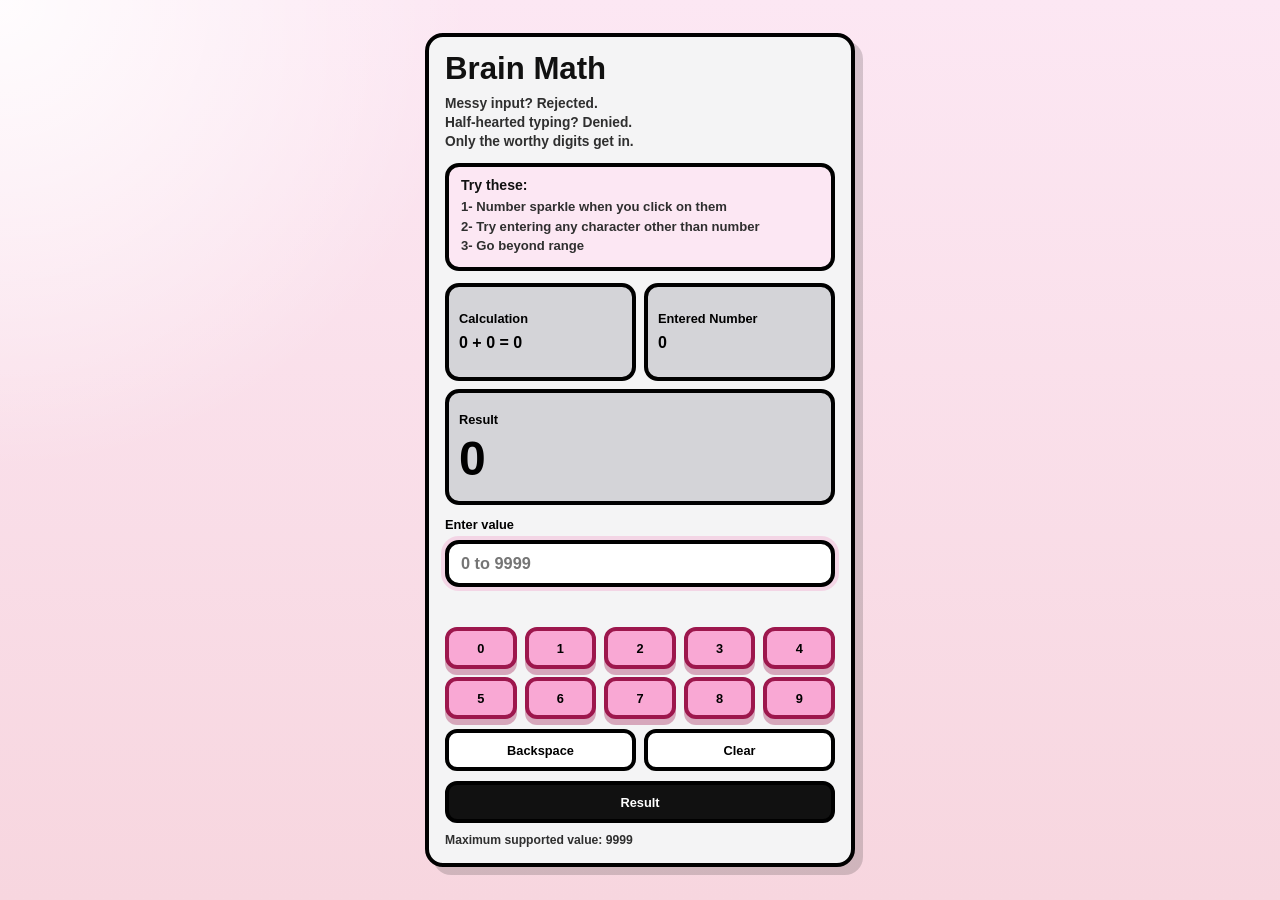
<file: index.html>
<!DOCTYPE html>
<html lang="en">
  <head>
    <meta charset="UTF-8" />
    <meta name="viewport" content="width=device-width, initial-scale=1.0" />
    <title>Brain Math</title>
    <script async src="https://www.googletagmanager.com/gtag/js?id=G-4CWVF61H6J"></script>
    <script>
      window.dataLayer = window.dataLayer || [];
      function gtag() {
        dataLayer.push(arguments);
      }
      gtag("js", new Date());
      gtag("config", "G-4CWVF61H6J");
    </script>
    <link rel="stylesheet" href="./styles.css" />
  </head>
  <body>
    <main class="app-shell">
      <section class="card">
        <h1>Brain Math</h1>
        <p class="intro">
          Messy input? Rejected.<br />
          Half-hearted typing? Denied.<br />
          Only the worthy digits get in.
        </p>
        <div class="try-box">
          <p class="try-title">Try these:</p>
          <p class="try-item">1- Number sparkle when you click on them</p>
          <p class="try-item">2- Try entering any character other than number</p>
          <p class="try-item">3- Go beyond range</p>
        </div>

        <section class="display-stack" aria-live="polite">
          <div class="display-top">
            <div class="display-card calculation-display">
              <span class="display-label">Calculation</span>
              <strong id="calculationValue">0 + 0 = 0</strong>
            </div>
            <div class="display-card entered-display">
              <span class="display-label">Entered Number</span>
              <strong id="enteredValue">0</strong>
              <img
                id="invalidInputImage"
                class="status-image entered-image"
                src="./image1.jpeg"
                alt="Invalid input"
                hidden
              />
            </div>
          </div>

          <div class="display-card result-display">
            <span class="display-label">Result</span>
            <strong id="resultValue">0</strong>
            <img
              id="overflowResultImage"
              class="status-image result-image"
              src="./image2.png"
              alt="Result beyond range"
              hidden
            />
          </div>
        </section>

        <label class="field-label" for="numberInput">Enter value</label>
        <input
          id="numberInput"
          class="number-input"
          type="text"
          inputmode="numeric"
          maxlength="4"
          placeholder="0 to 9999"
          aria-describedby="message"
        />

        <p id="message" class="message" aria-live="polite"></p>

        <div class="button-grid" aria-label="Number buttons">
          <button type="button" class="digit-button" data-value="0">0</button>
          <button type="button" class="digit-button" data-value="1">1</button>
          <button type="button" class="digit-button" data-value="2">2</button>
          <button type="button" class="digit-button" data-value="3">3</button>
          <button type="button" class="digit-button" data-value="4">4</button>
          <button type="button" class="digit-button" data-value="5">5</button>
          <button type="button" class="digit-button" data-value="6">6</button>
          <button type="button" class="digit-button" data-value="7">7</button>
          <button type="button" class="digit-button" data-value="8">8</button>
          <button type="button" class="digit-button" data-value="9">9</button>
        </div>

        <div class="utility-actions">
          <button type="button" class="utility-button" id="backspaceButton">
            Backspace
          </button>
          <button type="button" class="secondary-button" id="clearButton">
            Clear
          </button>
        </div>

        <div class="actions">
          <button type="button" class="primary-button" id="resultButton">
            Result
          </button>
        </div>

        <p class="hint">Maximum supported value: 9999</p>
      </section>
    </main>

    <script src="./script.js"></script>
  </body>
</html>
</file>
<file: styles.css>
:root {
  --page-bg: #f7d6df;
  --card-bg: #f4f4f5;
  --panel-bg: #d4d4d8;
  --pink-fill: #f9a8d4;
  --pink-border: #9d174d;
  --text-main: #111111;
  --text-soft: #2f2f2f;
  --black: #000000;
  --error-bg: #fecaca;
  --success-bg: #dcfce7;
}

* {
  box-sizing: border-box;
}

body {
  margin: 0;
  min-height: 100vh;
  font-family: "Trebuchet MS", "Segoe UI", sans-serif;
  color: var(--text-main);
  background:
    radial-gradient(circle at top left, rgba(255, 255, 255, 0.9), transparent 30%),
    linear-gradient(180deg, #fce7f3, var(--page-bg));
}

.app-shell {
  min-height: 100vh;
  display: grid;
  place-items: center;
  padding: 14px;
}

.card {
  width: min(100%, 430px);
  padding: 16px;
  border-radius: 18px;
  background: var(--card-bg);
  border: 4px solid var(--black);
  box-shadow: 8px 8px 0 rgba(0, 0, 0, 0.16);
}

h1 {
  margin: 0;
  font-size: clamp(1.55rem, 4vw, 1.95rem);
  line-height: 1.05;
}

.intro {
  margin: 10px 0 12px;
  color: var(--text-soft);
  line-height: 1.35;
  font-weight: 700;
  font-size: 0.86rem;
}

.try-box {
  margin: 0 0 12px;
  padding: 10px 12px;
  border-radius: 14px;
  background: #fce7f3;
  border: 4px solid var(--black);
}

.try-title {
  margin: 0 0 6px;
  font-size: 0.88rem;
  font-weight: 800;
}

.try-item {
  margin: 3px 0;
  color: var(--text-soft);
  font-weight: 700;
  font-size: 0.82rem;
  line-height: 1.25;
}

.display-stack {
  display: grid;
  gap: 8px;
  margin-bottom: 12px;
}

.display-top {
  display: grid;
  grid-template-columns: 1fr 1fr;
  gap: 8px;
}

.display-card {
  padding: 10px;
  border-radius: 14px;
  background: var(--panel-bg);
  border: 4px solid var(--black);
}

.calculation-display,
.entered-display,
.result-display {
  display: flex;
  flex-direction: column;
  justify-content: center;
}

.entered-display.image-mode,
.result-display.image-mode {
  min-height: 0;
  justify-content: flex-start;
  align-items: center;
  justify-self: center;
}

.entered-display.image-mode {
  width: fit-content;
  max-width: min(100%, 150px);
}

.calculation-display,
.entered-display {
  min-height: 98px;
}

.result-display {
  min-height: 116px;
}

.result-display.image-mode {
  width: fit-content;
  max-width: min(100%, 185px);
}

.entered-display.image-mode .display-label,
.result-display.image-mode .display-label {
  margin-bottom: 4px;
}

.display-label,
.field-label {
  display: block;
  font-size: 0.8rem;
  font-weight: 800;
  color: var(--black);
}

.calculation-display strong,
.entered-display strong {
  margin-top: 7px;
  font-size: 1rem;
  line-height: 1.25;
  color: var(--black);
}

.result-display strong {
  margin-top: 8px;
  font-size: clamp(2.05rem, 6vw, 3rem);
  line-height: 1;
  color: var(--black);
}

.status-image {
  display: block;
  margin-top: 8px;
  border-radius: 12px;
  border: 4px solid var(--black);
  background: #ffffff;
}

.status-image[hidden] {
  display: none;
}

.entered-image {
  width: auto;
  height: 95px;
  max-width: 100%;
  max-height: 95px;
  object-fit: contain;
  object-position: center;
}

.result-image {
  width: auto;
  height: 130px;
  max-width: 100%;
  max-height: 130px;
  object-fit: contain;
  object-position: center;
}

.number-input {
  width: 100%;
  margin-top: 8px;
  padding: 10px 12px;
  border-radius: 14px;
  border: 4px solid var(--black);
  background: #ffffff;
  font-size: 1.02rem;
  font-weight: 800;
  color: var(--black);
  outline: none;
}

.number-input:focus {
  box-shadow: 0 0 0 4px rgba(236, 72, 153, 0.18);
}

.message {
  min-height: 20px;
  margin: 8px 0 0;
  font-size: 0.82rem;
  font-weight: 800;
}

.message.error,
.message.success {
  padding: 7px 9px;
  border: 3px solid var(--black);
  border-radius: 10px;
}

.message.error {
  color: var(--black);
  background: var(--error-bg);
}

.message.success {
  color: var(--black);
  background: var(--success-bg);
}

.button-grid {
  display: grid;
  grid-template-columns: repeat(5, minmax(0, 1fr));
  gap: 8px;
  margin-top: 12px;
}

button {
  cursor: pointer;
  transition: transform 0.15s ease;
}

button:hover {
  transform: translateY(-1px);
}

button:active {
  transform: translateY(1px);
}

.digit-button,
.utility-button,
.primary-button,
.secondary-button {
  min-height: 42px;
  border-radius: 12px;
  font-size: 0.8rem;
  font-weight: 800;
  border: 4px solid var(--black);
}

.digit-button {
  position: relative;
  overflow: visible;
  background: var(--pink-fill);
  border-color: var(--pink-border);
  color: var(--black);
  box-shadow: 0 6px 0 rgba(157, 23, 77, 0.35);
}

.digit-button::before,
.digit-button::after {
  content: "";
  position: absolute;
  width: 9px;
  height: 9px;
  border-radius: 999px;
  background: rgba(255, 255, 255, 0.95);
  opacity: 0;
  pointer-events: none;
  box-shadow:
    0 0 0 3px rgba(255, 255, 255, 0.35),
    0 0 16px rgba(255, 255, 255, 0.95);
}

.digit-button::before {
  top: 6px;
  left: 6px;
}

.digit-button::after {
  right: 6px;
  bottom: 6px;
}

.digit-button.sparkle {
  animation: sparkle-pop 0.45s ease;
}

.digit-button.sparkle::before,
.digit-button.sparkle::after {
  animation: sparkle-burst 0.55s ease;
}

.digit-button.sparkle::after {
  animation-delay: 0.06s;
}

.utility-button,
.secondary-button {
  background: #ffffff;
  color: var(--black);
}

.primary-button {
  background: #111111;
  color: #ffffff;
}

.utility-actions,
.actions {
  display: grid;
  gap: 8px;
  margin-top: 10px;
}

.utility-actions {
  grid-template-columns: 1fr 1fr;
}

.actions {
  grid-template-columns: 1fr;
}

.hint {
  margin: 10px 0 0;
  color: var(--text-soft);
  font-size: 0.76rem;
  font-weight: 700;
}

@media (max-height: 820px) {
  .app-shell {
    padding: 8px;
  }

  .card {
    width: min(100%, 410px);
    padding: 12px;
  }

  .intro {
    margin: 8px 0 10px;
    font-size: 0.8rem;
  }

  .try-box {
    margin-bottom: 10px;
    padding: 8px 10px;
  }

  .display-stack {
    gap: 6px;
    margin-bottom: 10px;
  }

  .display-card {
    padding: 8px;
  }

  .calculation-display,
  .entered-display {
    min-height: 84px;
  }

  .result-display {
    min-height: 100px;
  }

  .result-display strong {
    font-size: clamp(1.7rem, 5vw, 2.5rem);
  }

  .entered-image {
    height: 78px;
    max-height: 78px;
  }

  .result-image {
    height: 105px;
    max-height: 105px;
  }

  .number-input {
    padding: 8px 10px;
  }

  .button-grid {
    gap: 6px;
    margin-top: 10px;
  }

  .digit-button,
  .utility-button,
  .primary-button,
  .secondary-button {
    min-height: 38px;
    font-size: 0.76rem;
  }
}

@keyframes sparkle-pop {
  0% {
    transform: scale(1);
    box-shadow: 0 6px 0 rgba(157, 23, 77, 0.35);
  }

  40% {
    transform: scale(1.08);
    box-shadow:
      0 0 0 4px rgba(255, 255, 255, 0.55),
      0 0 22px rgba(255, 255, 255, 0.95),
      0 6px 0 rgba(157, 23, 77, 0.35);
  }

  100% {
    transform: scale(1);
    box-shadow: 0 6px 0 rgba(157, 23, 77, 0.35);
  }
}

@keyframes sparkle-burst {
  0% {
    opacity: 0;
    transform: scale(0.3);
  }

  30% {
    opacity: 1;
    transform: scale(1.2);
  }

  100% {
    opacity: 0;
    transform: scale(1.9);
  }
}

@media (max-width: 560px) {
  .card {
    width: min(100%, 390px);
    padding: 14px;
  }

  .display-top {
    grid-template-columns: 1fr;
  }

  .button-grid {
    grid-template-columns: repeat(5, minmax(0, 1fr));
    gap: 6px;
  }

  .digit-button,
  .utility-button,
  .primary-button,
  .secondary-button {
    min-height: 38px;
    font-size: 0.75rem;
  }
}
</file>
